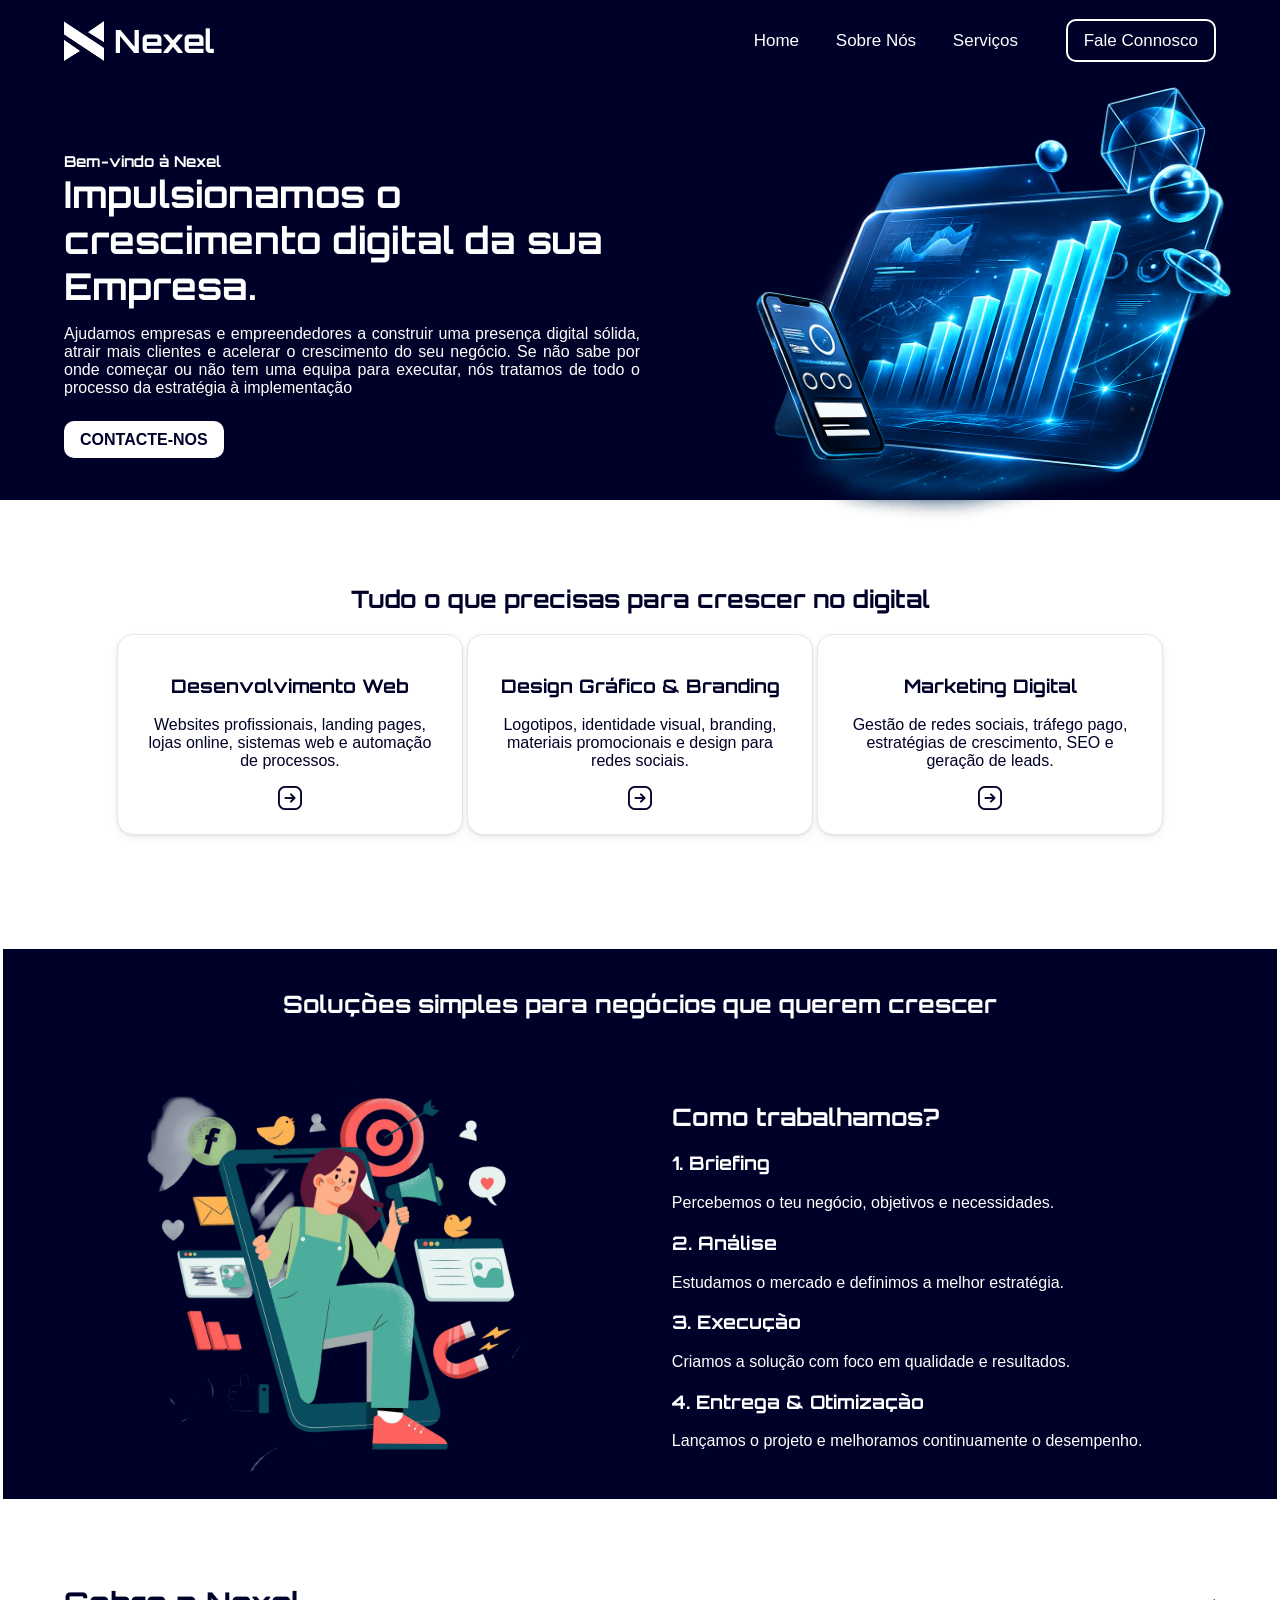
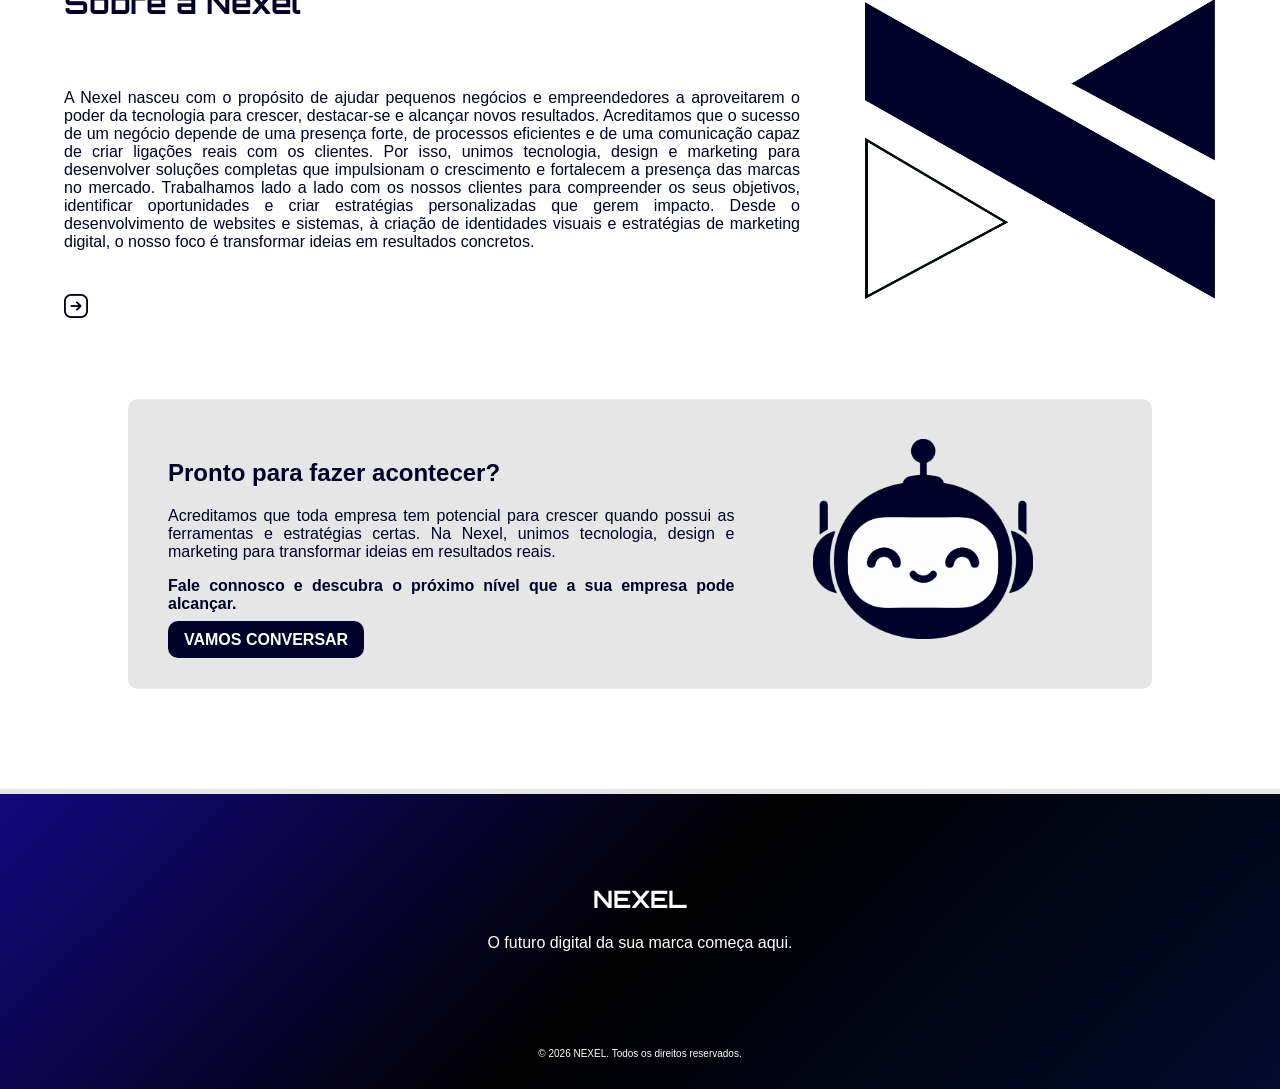
<file: index.html>
<!DOCTYPE html>
<html lang="en">

<head>
    <meta charset="UTF-8">
    <meta name="viewport" content="width=device-width, initial-scale=1.0">
    <meta name="Keywords" content="Design, Programacao, Txiiiii">
    <meta name="Author" content="Aurelio Jovov jr">
    <link rel="icon" href="./img/nexel 2.png" type="image/png">
    <link rel="stylesheet" href="css/estilo.css">
    <link rel="stylesheet" href="css/index_responsivo.css">
    <title>Nexel - Home</title>
</head>

<body>
    <navbar class="navbar">

        <div class="logo">
            <img src="img/nexel 2.png">
            <H1>Nexel</H1>
        </div>
        <div class="menu">
            <a href="./index.html">Home</a>
            <a href="./sobre.html">Sobre Nós</a>
            <a href="./services.html">Serviços</a>
            <a id="botao" target="_blank"
                href="https://wa.me/258879148260?text=Ol%C3%A1,%20equipa%20Nexel!%20%F0%9F%91%8B%20Acabei%20de%20visitar%20o%20vosso%20site%20e%20gostaria%20de%20saber%20mais%20sobre%20os%20servi%C3%A7os%20que%20oferecem.%20Podem%20ajudar-me%20a%20encontrar%20a%20melhor%20solu%C3%A7%C3%A3o%20para%20o%20meu%20projeto?%20Obrigado.">Fale
                Connosco</a>
        </div>
    </navbar>

    <header class="header">
        <div class="headline">
            <h2>Bem-vindo à Nexel</h2>
            <p class="txt">Impulsionamos o crescimento digital da sua Empresa.</p>
            <p style="text-align: justify;">Ajudamos empresas e empreendedores a construir uma presença digital sólida,
                atrair mais
                clientes e acelerar o crescimento do seu negócio. Se não sabe por onde começar ou não tem uma equipa
                para executar, nós tratamos de todo o processo da estratégia à implementação</p>
            <br>
            <a class="botao" target="_blank"
                href="https://wa.me/258879148260?text=Ol%C3%A1,%20equipa%20Nexel!%20%F0%9F%91%8B%20Acabei%20de%20visitar%20o%20vosso%20site%20e%20gostaria%20de%20saber%20mais%20sobre%20os%20servi%C3%A7os%20que%20oferecem.%20Podem%20ajudar-me%20a%20encontrar%20a%20melhor%20solu%C3%A7%C3%A3o%20para%20o%20meu%20projeto?%20Obrigado.">Contacte-nos</a>
        </div>

        <div class="img_headline">
            <img style="   height: 500px;
    width: 500px;" src="img/headlineimg.png">
        </div>
    </header>

    <section class="section">
        <div class="servicos">
            <h2>Tudo o que precisas para crescer no digital</h2>
            <div class="card">
                <h3>Desenvolvimento Web</h3>
                <p>Websites profissionais, landing pages, lojas online, sistemas web e automação de processos.</p>
                <a class="seta" href="./services.html"><img src="img/seta-direita.png"></a>
            </div>
            <div class="card">
                <h3>Design Gráfico & Branding</h3>
                <p>Logotipos, identidade visual, branding, materiais promocionais e design para redes sociais.</p>
                <a class="seta" href="./services.html"><img src="img/seta-direita.png"></a>
            </div>
            <div class="card">
                <h3>Marketing Digital</h3>
                <p> Gestão de redes sociais, tráfego pago, estratégias de crescimento, SEO e geração de leads.</p>
                <a class="seta" href="./services.html"><img src="img/seta-direita.png"> </a>
            </div>
        </div>
        <div class="titulo">
            <h2>Soluções simples para negócios que querem crescer</h2>
        </div>
    </section>

    <section class="processo">



        <div class="img_pro">
            <img style="height:400px; width:400px;"
                src="img/ilustracao-desenhada-a-mao-de-pessoas-com-smartphone-para-marketing.png">
        </div>
        <div class="info_pro">
            <h2>Como trabalhamos?</h2>

            <h3>1. Briefing </h3>
            <p>Percebemos o teu negócio, objetivos e necessidades.</p>
            <h3>2. Análise </h3>
            <p>Estudamos o mercado e definimos a melhor estratégia.</p>
            <h3>3. Execução </h3>
            <p>Criamos a solução com foco em qualidade e resultados.</p>
            <h3>4. Entrega & Otimização </h3>
            <p>Lançamos o projeto e melhoramos continuamente o desempenho.</p>
        </div>

    </section>

    <section class="sobre">
        <div class="sobre_txt">
            <h2 style="padding: 0;">Sobre a Nexel</h2>
            <p>A Nexel nasceu com o propósito de ajudar pequenos negócios e empreendedores a aproveitarem o poder da
                tecnologia para crescer, destacar-se e alcançar novos resultados.

                Acreditamos que o sucesso de um negócio depende de uma presença forte, de processos eficientes e de uma
                comunicação capaz de criar ligações reais com os clientes. Por isso, unimos tecnologia, design e
                marketing para desenvolver soluções completas que impulsionam o crescimento e fortalecem a presença das
                marcas no mercado.

                Trabalhamos lado a lado com os nossos clientes para compreender os seus objetivos, identificar
                oportunidades e criar estratégias personalizadas que gerem impacto. Desde o desenvolvimento de websites
                e sistemas, à criação de identidades visuais e estratégias de marketing digital, o nosso foco é
                transformar ideias em resultados concretos.</p>

            <a class="seta" href="./sobre.html"><img src="img/seta-direita.png"> </a>
        </div>
        <div class="sobre_logo">
            <img style="height: 300px; width: 350px;" src="img/nexel.png">
        </div>
    </section>

    <section class="Vamos">

        <div class="contacte_txt">
            <h2>Pronto para fazer acontecer?</h2>
            <p>Acreditamos que toda empresa tem potencial para crescer quando possui as ferramentas e estratégias
                certas. Na Nexel, unimos tecnologia, design e marketing para transformar ideias em resultados reais.</p>
            <strong>Fale connosco e descubra o próximo nível que a sua empresa pode alcançar.</strong>
            <br> <br>
            <a class="btn" target="_blank"
                href="https://wa.me/258879148260?text=Ol%C3%A1,%20equipa%20Nexel!%20%F0%9F%91%8B%20Acabei%20de%20visitar%20o%20vosso%20site%20e%20gostaria%20de%20saber%20mais%20sobre%20os%20servi%C3%A7os%20que%20oferecem.%20Podem%20ajudar-me%20a%20encontrar%20a%20melhor%20solu%C3%A7%C3%A3o%20para%20o%20meu%20projeto?%20Obrigado.">Vamos
                conversar</a>
        </div>
        <div class="contacte_img">
            <img style=" height: 200px;
    width: 220px;" src="img/robo.png">
        </div>

        </div>
    </section>


    <footer class="footer">
        <div class="rodape">
            <h2>NEXEL</h2>
            <P>O futuro digital da sua marca começa aqui.</P>
        </div>
        <p class="copy">© 2026 NEXEL. Todos os direitos reservados.</p>

    </footer>

</body>

</html>
</file>
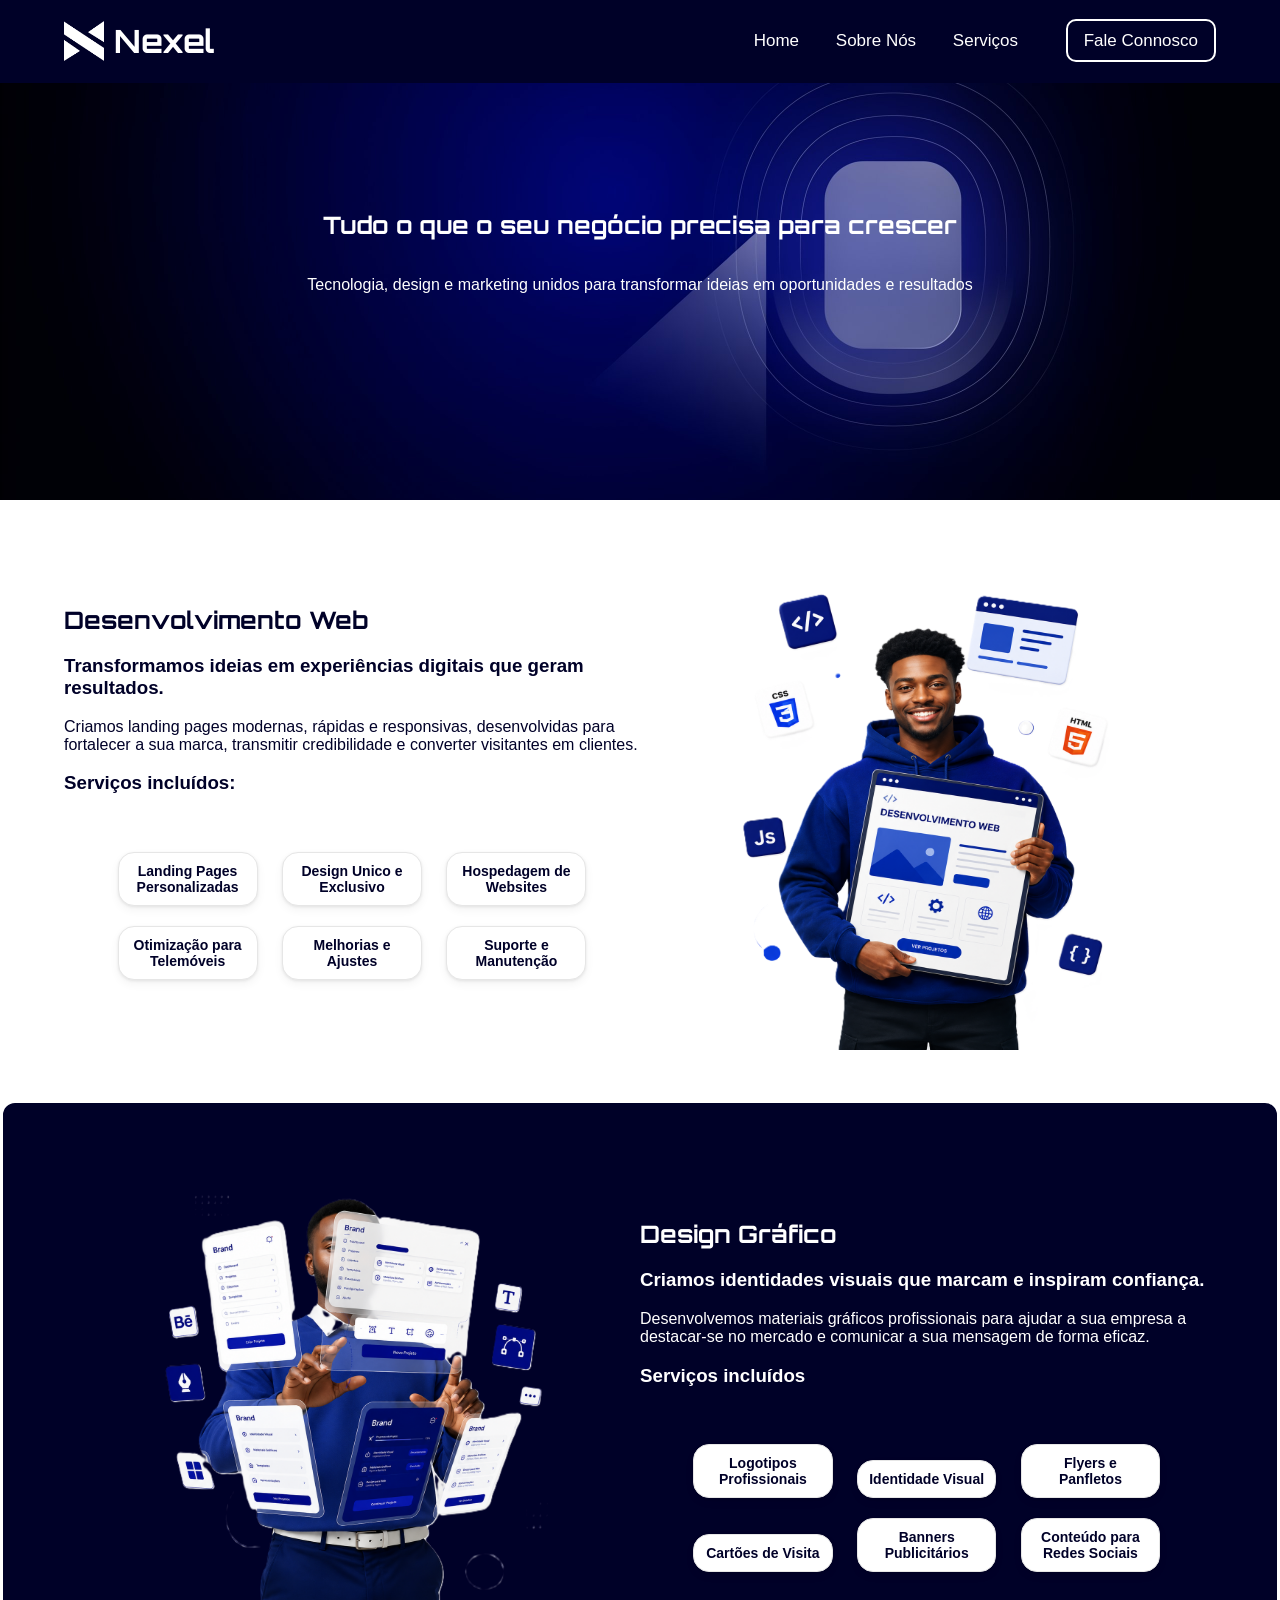
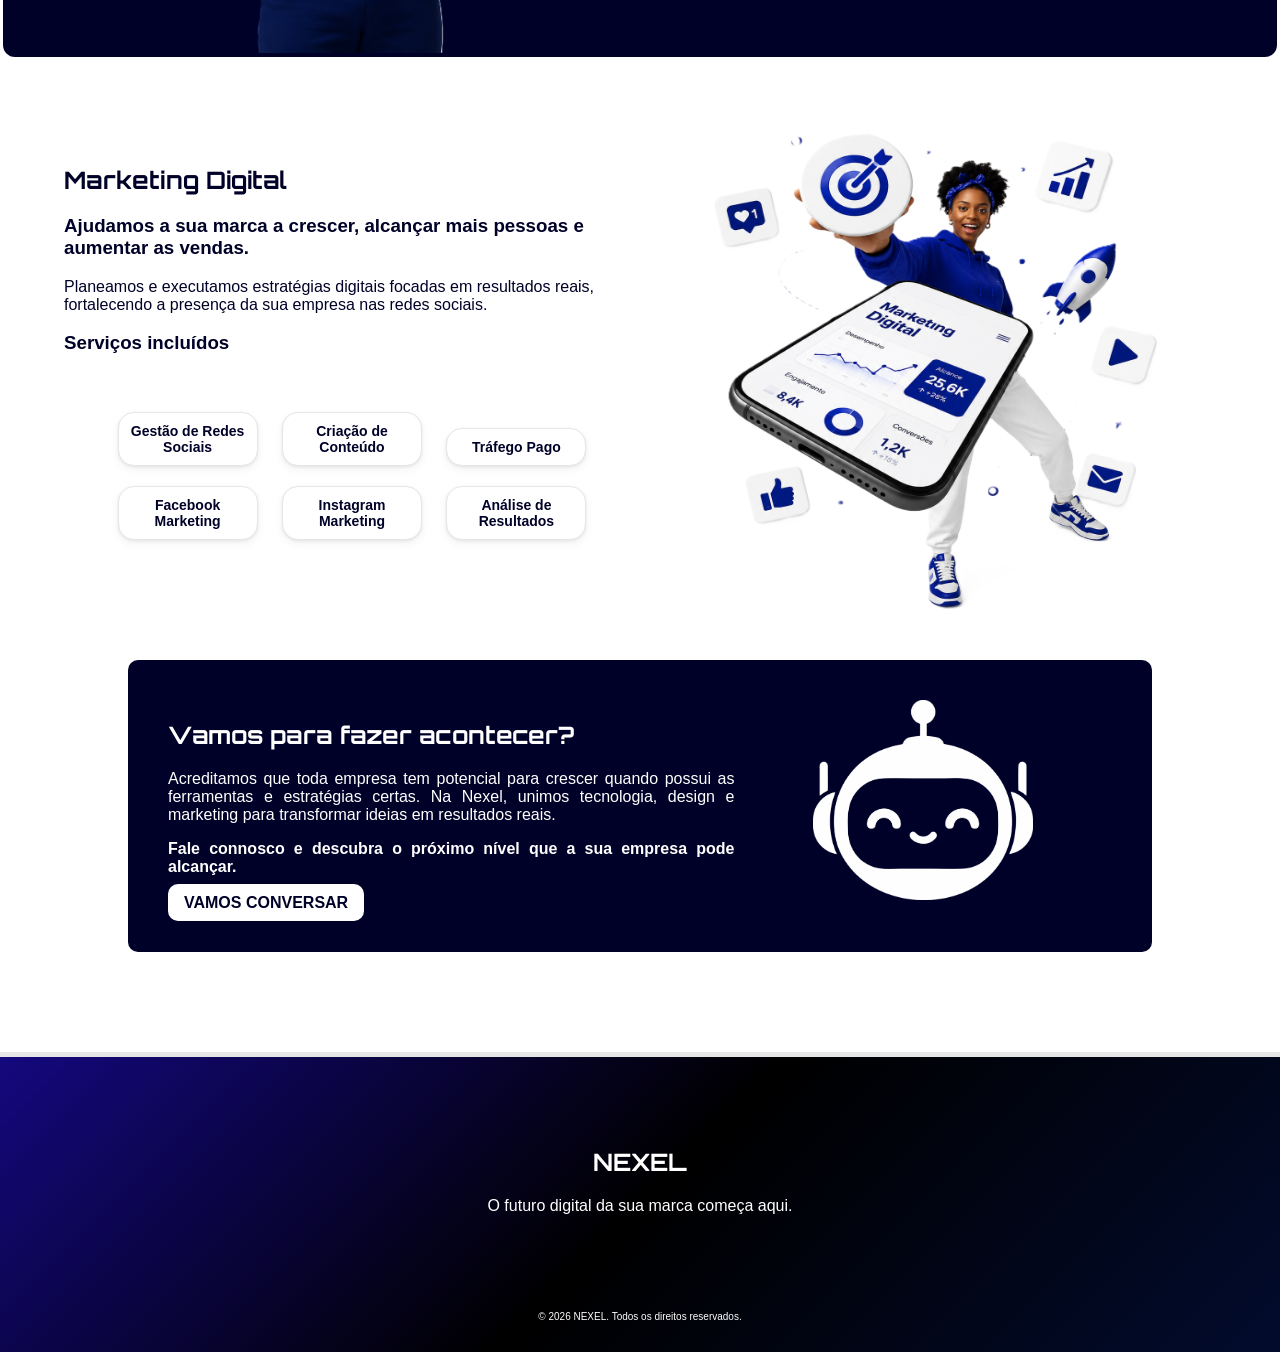
<file: services.html>
<!DOCTYPE html>
<html lang="en">

<head>
    <meta charset="UTF-8">
    <meta name="viewport" content="width=device-width, initial-scale=1.0">
    <meta name="Keywords" content="Design, Programacao, Txiiiii">
    <meta name="Author" content="Aurelio Jovo jr">
    <link rel="stylesheet" href="css/estilo_services.css">
    <link rel="stylesheet" href="css/services_responsivo.css">
    <link rel="icon" href="./img/nexel 2.png" type="image/png">
    <title>Nexel sobre-nos </title>
</head>

<body>
    <navbar class="navbar">

        <div class="logo">
            <img src="img/nexel 2.png">
            <H1>Nexel</H1>
        </div>
        <div class="menu">
            <a href="./index.html">Home</a>
            <a href="./sobre.html">Sobre Nós</a>
            <a href="./services.html">Serviços</a>
            <a id="botao" target="_blank"
                href="https://wa.me/258879148260?text=Ol%C3%A1,%20equipa%20Nexel!%20%F0%9F%91%8B%20Acabei%20de%20visitar%20o%20vosso%20site%20e%20gostaria%20de%20saber%20mais%20sobre%20os%20servi%C3%A7os%20que%20oferecem.%20Podem%20ajudar-me%20a%20encontrar%20a%20melhor%20solu%C3%A7%C3%A3o%20para%20o%20meu%20projeto?%20Obrigado.">Fale
                Connosco</a>
        </div>
    </navbar>

    <header class="header">
        <div class="headline">
            <h2>Tudo o que o seu negócio precisa para crescer</h2>
            <p>Tecnologia, design e marketing unidos para transformar ideias em oportunidades e resultados</p>
        </div>
    </header>

    <section class="devweb">
        <div class="txtweb">
            <h2> Desenvolvimento Web</h2>
            <h3>Transformamos ideias em experiências digitais que geram resultados.</h3>
            <p>Criamos landing pages modernas, rápidas e responsivas, desenvolvidas para fortalecer a sua marca,
                transmitir credibilidade e converter visitantes em clientes.</p>
            <h3>Serviços incluídos:</h3>

            <div class="servicos">
                <div class="card"> Landing Pages Personalizadas</div>
                <div class="card">Design Unico e Exclusivo
                </div>
                <div class="card"> Hospedagem de Websites</div>
                <div class="card"> Otimização para Telemóveis</div>
                <div class="card"> Melhorias e Ajustes </div>
                <div class="card"> Suporte e Manutenção</div>
            </div>
        </div>
        <div class="imgweb">
            <img style="height:500px; width:400px;" src="./img/img_devweb.png">
        </div>

    </section>

    <section class="design">
        <div class="imgdesign"> <img style="height:500px; width:400px;" src="./img/img_design.png">
        </div>
        <div class="txtdesign">
            <h2>Design Gráfico</h2>
            <h3>Criamos identidades visuais que marcam e inspiram confiança.</h3>
            <p>Desenvolvemos materiais gráficos profissionais para ajudar a sua empresa a destacar-se no mercado e
                comunicar a sua mensagem de forma eficaz.</p>
            <h3>Serviços incluídos</h3>
            <div class="servicos">
                <div class="card"> Logotipos Profissionais
                </div>
                <div class="card"> Identidade Visual </div>
                <div class="card"> Flyers e Panfletos</div>
                <div class="card"> Cartões de Visita</div>
                <div class="card"> Banners Publicitários</div>
                <div class="card"> Conteúdo para Redes Sociais</div>
            </div>
        </div>
        </div>


    </section>

    <section class="mkt">
        <div class="txtmkt">
            <h2>Marketing Digital</h2>
            <h3>Ajudamos a sua marca a crescer, alcançar mais pessoas e aumentar as vendas.</h3>
            <p>Planeamos e executamos estratégias digitais focadas em resultados reais, fortalecendo a presença da sua
                empresa nas redes sociais.</p>
            <h3>Serviços incluídos</h3>
            <div class="servicos">
                <div class="card"> Gestão de Redes Sociais
                </div>
                <div class="card"> Criação de Conteúdo</div>
                <div class="card"> Tráfego Pago</div>
                <div class="card"> Facebook Marketing</div>
                <div class="card"> Instagram Marketing</div>
                <div class="card"> Análise de Resultados</div>
            </div>
        </div>
        </div>
        <div class="imgmkt"><img style="height:600px; width:500px;" src="./img/img_mkt.png"></div>

    </section>

    <section class="Vamos">

        <div class="contacte_txt">
            <h2>Vamos para fazer acontecer?</h2>
            <p>Acreditamos que toda empresa tem potencial para crescer quando possui as ferramentas e estratégias
                certas. Na Nexel, unimos tecnologia, design e marketing para transformar ideias em resultados reais.</p>
            <strong>Fale connosco e descubra o próximo nível que a sua empresa pode alcançar.</strong>
            <br> <br>
            <a class="btn" target="_blank"
                href="https://wa.me/258879148260?text=Ol%C3%A1,%20equipa%20Nexel!%20%F0%9F%91%8B%20Acabei%20de%20visitar%20o%20vosso%20site%20e%20gostaria%20de%20saber%20mais%20sobre%20os%20servi%C3%A7os%20que%20oferecem.%20Podem%20ajudar-me%20a%20encontrar%20a%20melhor%20solu%C3%A7%C3%A3o%20para%20o%20meu%20projeto?%20Obrigado.">Vamos
                conversar</a>
        </div>
        <div class="contacte_img">
            <img style=" height: 200px;
    width: 220px;" src="img/robo white.png">
        </div>

        </div>
    </section>


    <footer class="footer">
        <div class="rodape">
            <h2>NEXEL</h2>
            <P>O futuro digital da sua marca começa aqui.</P>
        </div>
        <p class="copy">© 2026 NEXEL. Todos os direitos reservados.</p>

    </footer>

</body>

</html>
</file>
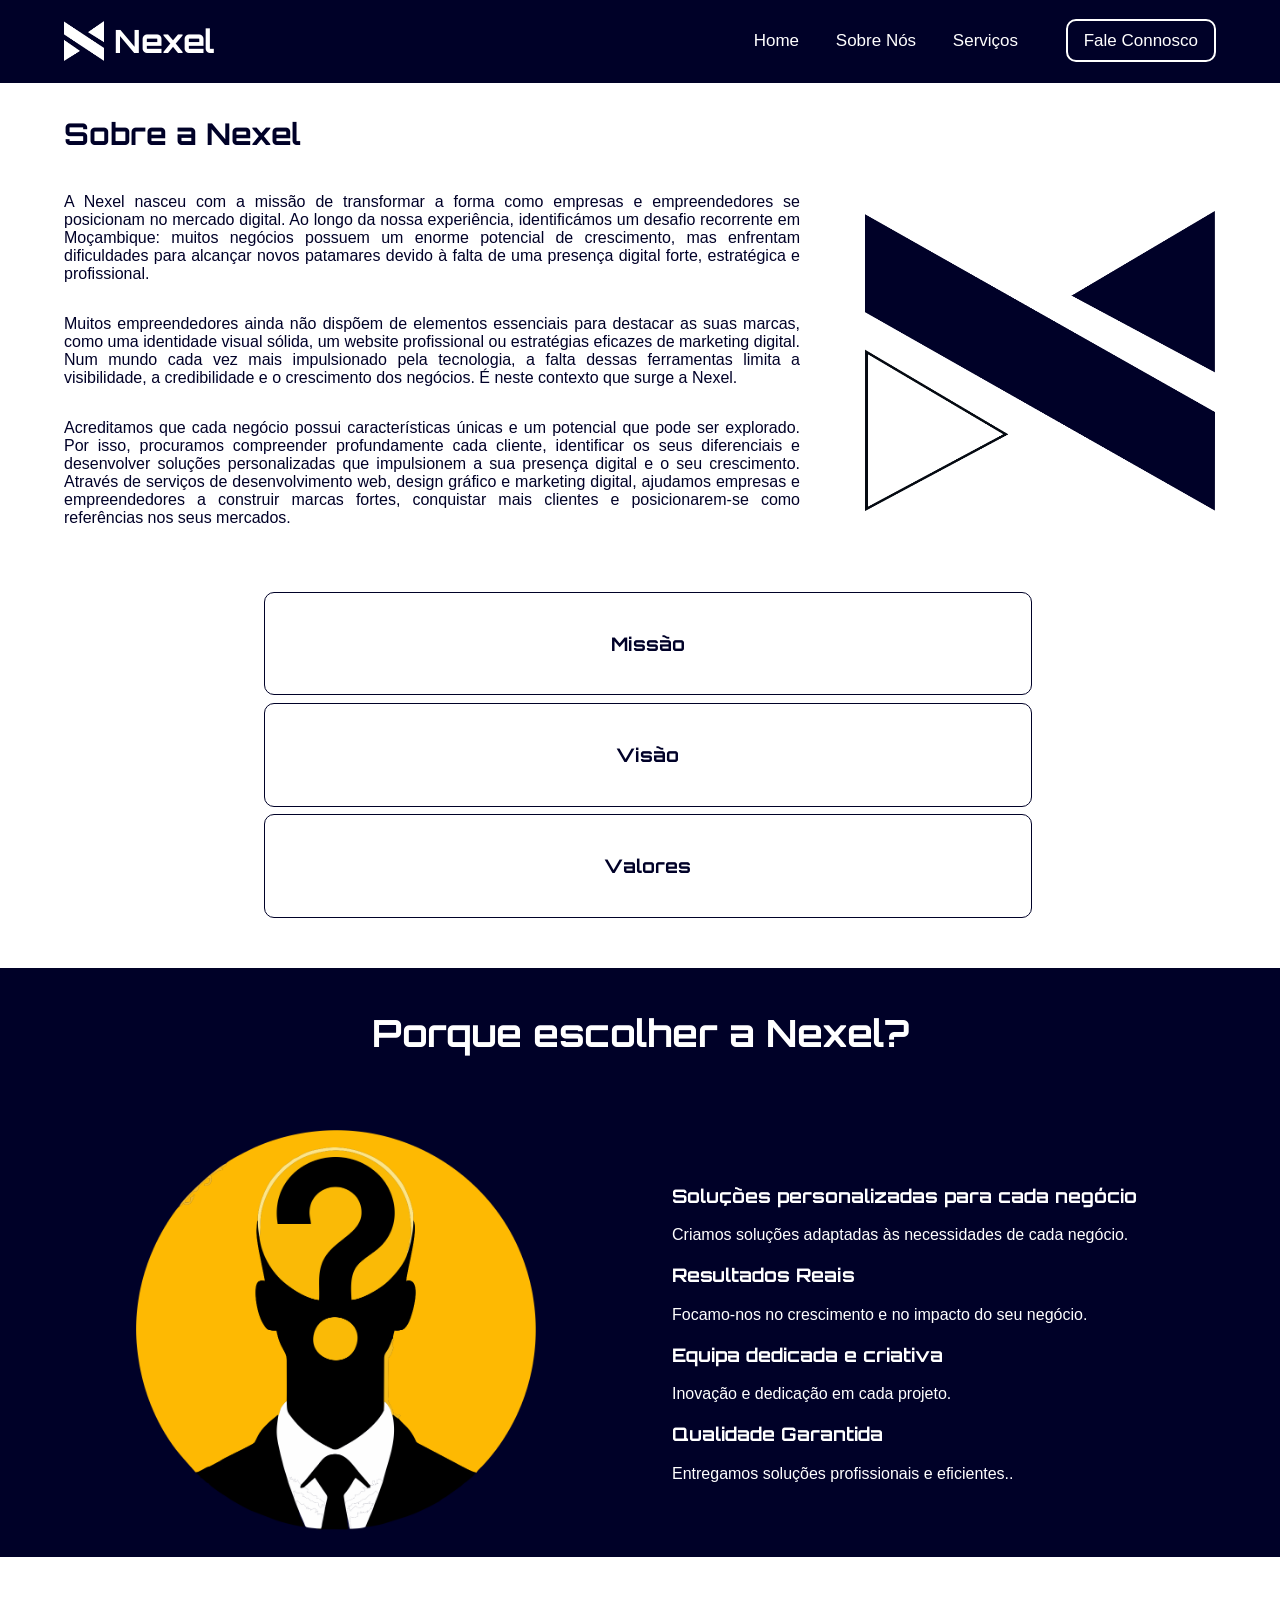
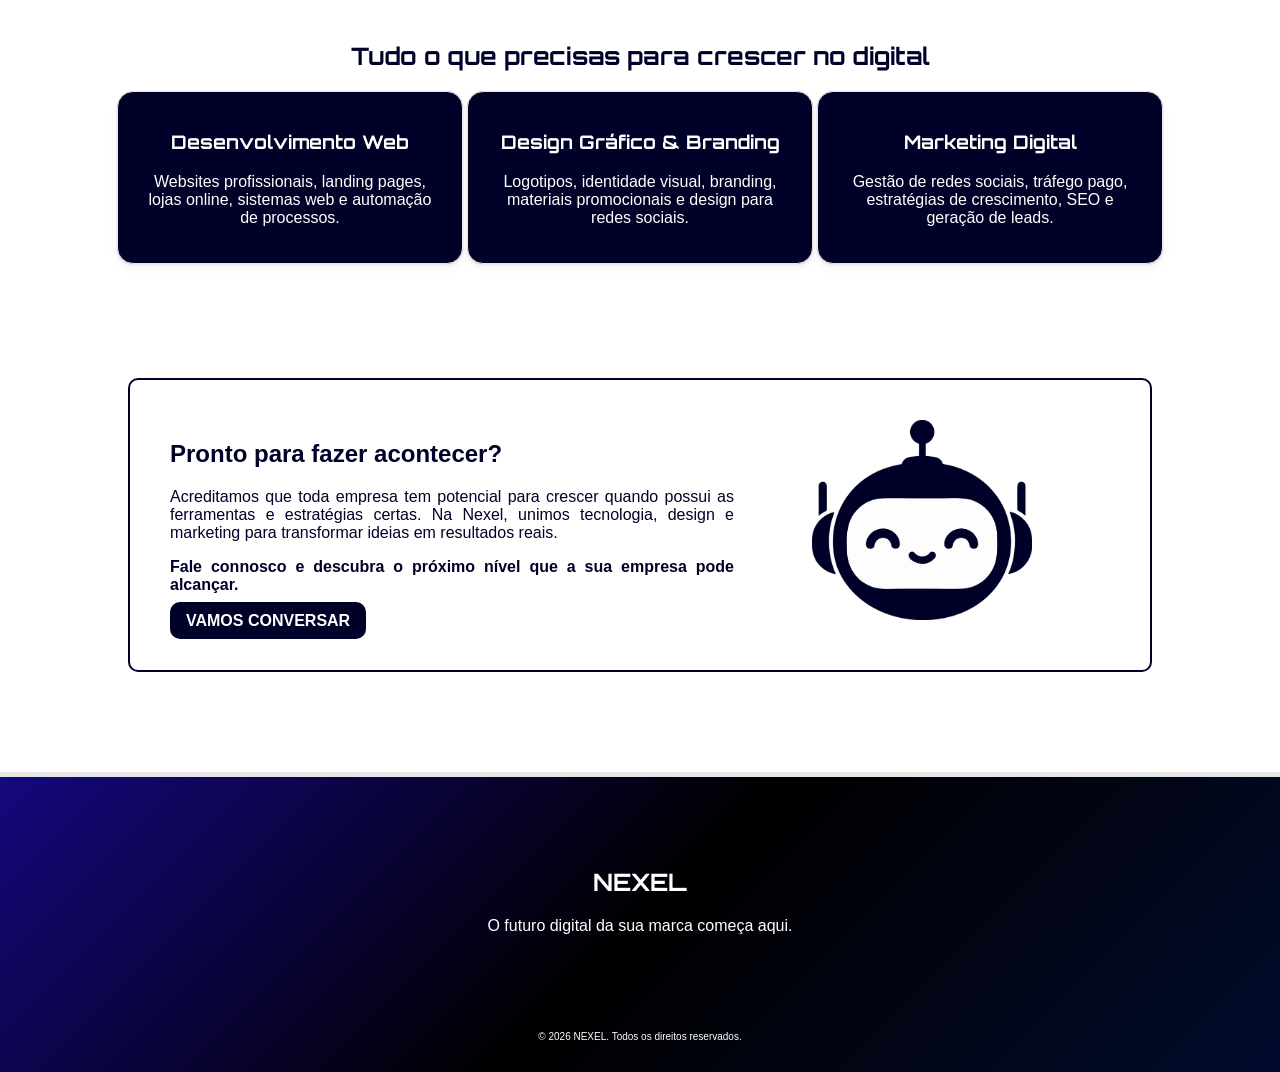
<file: sobre.html>
<!DOCTYPE html>
<html lang="en">

<head>
    <meta charset="UTF-8">
    <meta name="viewport" content="width=device-width, initial-scale=1.0">
    <meta name="Keywords" content="Design, Programacao, Txiiiii">
    <meta name="Author" content="Aurelio Jovo jr">
    <link rel="stylesheet" href="css/estilo_sobre.css">
    <link rel="stylesheet" href="css/sobre_responsivo.css">
    <link rel="icon" href="./img/nexel 2.png" type="image/png">
    <title>Nexel sobre-nos </title>
</head>

<body>
    <navbar class="navbar">

        <div class="logo">
            <img src="img/nexel 2.png">
            <H1>Nexel</H1>
        </div>
        <div class="menu">
            <a href="./index.html">Home</a>
            <a href="./sobre.html">Sobre Nós</a>
            <a href="./services.html">Serviços</a>
            <a id="botao" target="_blank"
                href="https://wa.me/258879148260?text=Ol%C3%A1,%20equipa%20Nexel!%20%F0%9F%91%8B%20Acabei%20de%20visitar%20o%20vosso%20site%20e%20gostaria%20de%20saber%20mais%20sobre%20os%20servi%C3%A7os%20que%20oferecem.%20Podem%20ajudar-me%20a%20encontrar%20a%20melhor%20solu%C3%A7%C3%A3o%20para%20o%20meu%20projeto?%20Obrigado.">Fale
                Connosco</a>
        </div>
    </navbar>



    <header class="sobre">
        <div class="sobre_txt">
            <h2 style="padding: 0;">Sobre a Nexel</h2>
            <p>A Nexel nasceu com a missão de transformar a forma como empresas e empreendedores se posicionam no
                mercado digital. Ao longo da nossa experiência, identificámos um desafio recorrente em Moçambique:
                muitos negócios possuem um enorme potencial de crescimento, mas enfrentam dificuldades para alcançar
                novos patamares devido à falta de uma presença digital forte, estratégica e profissional.</p>
            <p>Muitos empreendedores ainda não dispõem de elementos essenciais para destacar as suas marcas, como uma
                identidade visual sólida, um website profissional ou estratégias eficazes de marketing digital. Num
                mundo
                cada vez mais impulsionado pela tecnologia, a falta dessas ferramentas limita a visibilidade, a
                credibilidade e o crescimento dos negócios.

                É neste contexto que surge a Nexel.</p>
            <p>Acreditamos que cada negócio possui características únicas e um potencial que pode ser explorado. Por
                isso,
                procuramos compreender profundamente cada cliente, identificar os seus diferenciais e desenvolver
                soluções
                personalizadas que impulsionem a sua presença digital e o seu crescimento.

                Através de serviços de desenvolvimento web, design gráfico e marketing digital, ajudamos empresas e
                empreendedores a construir marcas fortes, conquistar mais clientes e posicionarem-se como referências
                nos
                seus mercados.</p>


        </div>
        <div class="sobre_logo">
            <img style="height: 300px; width: 350px;" src="img/nexel.png">
        </div>
    </header>

    <section class="valores">
        <div class="visao_valor">
            <div class="card">
                <div class="txtv">
                    <h3>Missão</h3>
                </div>
                <div class="txto">
                    <h3>Missão</h3>Capacitar empresas e empreendedores através de soluções digitais inovadoras,
                    fortalecendo a sua presença no mercado e impulsionando o seu crescimento por meio da tecnologia,
                    design e marketing.
                </div>
            </div>

            <div class="card">
                <div class="txtv">
                    <h3>Visão</h3>
                </div>
                <div class="txto">
                    <h3>Visão</h3>Ser uma empresa de referência em soluções digitais em Moçambique e África, reconhecida
                    pela inovação, excelência e impacto na transformação dos negócios.
                </div>
            </div>

            <div class="card">
                <div class="txtv">
                    <h3>Valores</h3>
                </div>
                <div class="txto">
                    <h3>Valores</h3>

                    <p>Inovação</p>
                    <p>Excelência</p>
                    <p>Criatividade</p>
                    <!-- <p>Qualidade</p> -->
                    <p>Compromisso</p>

                </div>
            </div>

        </div>


    </section>
    <div class="titulo">
        <h2>Porque escolher a Nexel?</h2>
    </div>

    <section class="processo">



        <div class="img_pro">
            <img style="height:400px; width:400px;" src="img/why.png">
        </div>
        <div class="info_pro">


            <h3>Soluções personalizadas para cada negócio </h3>
            <p>Criamos soluções adaptadas às necessidades de cada negócio.</p>
            <h3>Resultados Reais </h3>
            <p>Focamo-nos no crescimento e no impacto do seu negócio.</p>
            <h3>Equipa dedicada e criativa</h3>
            <p>Inovação e dedicação em cada projeto.</p>
            <h3>Qualidade Garantida </h3>
            <p>Entregamos soluções profissionais e eficientes..</p>
        </div>

    </section>

    <section class="section">
        <div class="servicos">
            <h2>Tudo o que precisas para crescer no digital</h2>
            <div class="cards">
                <h3>Desenvolvimento Web</h3>
                <p>Websites profissionais, landing pages, lojas online, sistemas web e automação de processos.</p>

            </div>
            <div class="cards">
                <h3>Design Gráfico & Branding</h3>
                <p>Logotipos, identidade visual, branding, materiais promocionais e design para redes sociais.</p>

            </div>
            <div class="cards">
                <h3>Marketing Digital</h3>
                <p> Gestão de redes sociais, tráfego pago, estratégias de crescimento, SEO e geração de leads.</p>

            </div>
        </div>

    </section>

    <section class="Vamos">

        <div class="contacte_txt">
            <h2>Pronto para fazer acontecer?</h2>
            <p>Acreditamos que toda empresa tem potencial para crescer quando possui as ferramentas e estratégias
                certas. Na Nexel, unimos tecnologia, design e marketing para transformar ideias em resultados reais.</p>
            <strong>Fale connosco e descubra o próximo nível que a sua empresa pode alcançar.</strong>
            <br> <br>
            <a class="btn" target="_blank"
                href="https://wa.me/258879148260?text=Ol%C3%A1,%20equipa%20Nexel!%20%F0%9F%91%8B%20Acabei%20de%20visitar%20o%20vosso%20site%20e%20gostaria%20de%20saber%20mais%20sobre%20os%20servi%C3%A7os%20que%20oferecem.%20Podem%20ajudar-me%20a%20encontrar%20a%20melhor%20solu%C3%A7%C3%A3o%20para%20o%20meu%20projeto?%20Obrigado.">Vamos
                conversar</a>
        </div>
        <div class="contacte_img">
            <img style=" height: 200px;
    width: 220px;" src="img/robo.png">
        </div>

        </div>
    </section>

    <footer class="footer">
        <div class="rodape">
            <h2>NEXEL</h2>
            <P>O futuro digital da sua marca começa aqui.</P>
        </div>
        <p class="copy">© 2026 NEXEL. Todos os direitos reservados.</p>

    </footer>
</body>

</html>
</file>
<file: css/estilo.css>
@import url('https://fonts.googleapis.com/css2?family=Google+Sans+Flex:opsz,wght@6..144,1..1000&family=Manrope:wght@200..800&family=Orbitron:wght@400..900&display=swap');

* {
    box-sizing: border-box;
}

body {
    margin: 0;
    font-family: "Google Sans Flex", sans-serif;
}

.navbar {
    display: flex;
    flex-flow: row wrap;
    background: #000128;
    /* justify-content: center; */
    align-items: center;
    position: fixed;
    width: 100%;
}

.logo {
    flex: 20%;
    display: flex;
    align-items: center;
    /* border: 1px solid goldenrod; */
    margin-left: 5%;

}

.logo img {
    width: 40px;
    height: 40px;
    margin-right: 10px;
}

.logo h1 {
    text-align: left;
    color: white;
    font-family: "Orbitron", sans-serif;
}

.menu {
    /* border: 1px solid red; */
    margin-right: 5%;
    text-align: right;
    flex: 70%;
    /* padding: 20px 16px; */
    font-size: 17px;

}

.menu a {
    color: white;
    text-decoration: none;
    padding: 10px 16px;
}

.menu a:hover {
    /* background: white; */
    border-top: 3px solid white;
    /* border-radius: 10px; */
    color: orangered;

}

#botao {
    background: #000128;
    color: white;
    border: 2px solid white;
    /* padding: 25px 15px; */

    /* border-top: none; */
    margin-left: 3%;
    border-radius: 10px;
}

#botao:hover {

    background: white;
    color: #000128;

}

.header {
    /* background: gray; */
    /* padding-top: 20px; */
    display: flex;
    flex-flow: row wrap;
    align-items: center;
    background: #000128;
    color: white;
    padding-top: 50px;
    height: 500px;


}

.headline {
    flex: 40%;
    margin-left: 5%;


}

.headline h2 {
    font-family: "Orbitron", sans-serif;
    font-size: 15px;
    margin: 0;
    padding: 0;
}



.txt {
    font-size: 37px;
    text-align: left;
    margin: 0;
    padding: 0;
    letter-spacing: 1%;
    font-weight: bold;
    font-family: "Orbitron", sans-serif;
}

.botao {
    text-transform: uppercase;
    font-weight: bold;
    background: white;
    color: #000128;
    text-decoration: none;
    padding: 10px 16px;
    border-radius: 10px;
    margin-top: 40px;
}

.botao:hover {
    background: #000128;
    border: 1px solid orangered;
    color: orangered;
    border-radius: 10px;
}


.img_headline {

    flex: 40%;
    display: flex;
    margin-left: 5%;
    margin-top: 0;
    /* border: 1px solid greenyellow; */
    align-items: center;
    justify-content: center;

}

.servicos {
    margin: 5%;
    display: inline-block;
    /* border: 1px solid brown; */
    text-align: center;
    color: #000128;
    padding-bottom: 50px;
}

.servicos h2 {
    font-family: "Orbitron", sans-serif;
}

.card {
    display: inline-block;
    width: 30%;
    padding: 20px;
    background: #ffffff;
    border: 1px solid #e6e6e6;
    border-radius: 16px;
    cursor: pointer;
    box-shadow: 0 4px 10px rgba(0, 0, 0, 0.05), 0 1px 3px rgba(0, 0, 0, 0.08);
    text-decoration: none;


}

.card:hover {
    transform: translateY(-10px);
    box-shadow:
        0 12px 25px rgba(0, 0, 0, 0.12),
        0 6px 10px rgba(0, 0, 0, 0.08);
}

.seta:hover {
    transform: translateY(-10px);
    box-shadow: 0 8px 20px rgba(0, 0, 0, 0.15);
}

.titulo {
    padding-top: 20px;
    padding-bottom: 10px;
    margin-bottom: 0;
    background: #000128;
    border-left: 3px solid white;
    border-right: 3px solid white;

    text-align: center;
    align-items: center;
    justify-content: center;
    color: white;
    font-family: "Orbitron", sans-serif;
}

.processo {
    /* padding-top: 5px; */
    margin-top: 0;
    display: flex;
    flex-flow: row wrap;
    background: #000128;
    border-left: 3px solid white;
    border-right: 3px solid white;
    height: 450px;
    align-items: center;
    justify-content: center;
    /* margin-top: 100px; */
    /* border: 2px solid blue; */
    color: white;


}


.img_pro {
    flex: 40%;
    /* margin-top: 10px; */
    margin-left: 5%;

    /* border: 1px solid greenyellow; */
    align-items: center;
    justify-content: center;
    text-align: center;
}

.info_pro {
    flex: 40%;
    display: block;
    margin-left: 5%;
    flex-flow: row wrap;
    margin-right: 5%;
    /* border: 1px solid red; */

}

.info_pro h2,
h3 {
    font-family: "Orbitron", sans-serif;
}


.sobre {
    margin-top: 50px;
    display: flex;
    flex-flow: row wrap;
    height: 400px;
}

.sobre_txt {
    display: flex;
    flex-flow: row wrap;
    flex: 50%;
    margin-left: 5%;
    /* border: 1px solid red; */
    color: #000128;
    text-align: justify;
    padding-top: 10px;
}


.sobre_txt h2 {
    font-family: "Orbitron", sans-serif;
    font-size: 30px;

}



.sobre_logo {
    display: flex;
    flex: 20%;
    margin-left: 5%;
    margin-right: 5%;
    align-items: center;
    justify-content: center;

}

.Vamos {
    margin-top: 50px;
    display: flex;
    flex-flow: row wrap;
    display: flex;
    background: #e6e6e6;
    margin-left: 10%;
    margin-right: 10%;
    border-radius: 10px;
    padding: 40px;
}

.contacte_txt {

    flex: 50%;
    flex-flow: row wrap;
    /* margin-left: 5%; */
    /* border: 1px solid red; */
    color: #000128;
    text-align: justify;
}

.btn {
    text-transform: uppercase;
    font-weight: bold;
    background: #000128;
    color: white;
    text-decoration: none;
    padding: 10px 16px;
    border-radius: 10px;
    margin-top: 40px;
}

.btn:hover {
    transform: translateY(-10px);
    background: #ffffff;
    color: #000128;
    border: 1px solid #000128;
}

.contacte_img {

    flex: 30%;
    align-items: center;
    justify-content: center;
    text-align: center;

}

footer {
    margin-top: 100px;
    height: 300px;
    background-image: linear-gradient(135deg, #14087e, #000000, #020b2d);
    color: white;
    text-align: center;
    border-top: 5px solid #e6e6e6;
}

.rodape {
    padding: 70px;
}

.rodape h2 {
    font-family: "Orbitron", sans-serif;
}

.copy {
    font-size: 10px;
}
</file>
<file: css/index_responsivo.css>
@media screen and (max-width:1000px) {
    .navbar {
        position: relative
    }

    .logo {
        display: flex;
        justify-content: center;
        align-items: center;
        margin: 0;
        margin-top: 40px;
        padding-bottom: 0px;
        text-align: center;
    }

    .menu {
        flex: 100%;
        justify-content: center;
        align-items: center;
        text-align: center;
        margin: 0px;

    }

    .menu a {
        text-transform: uppercase;
        font-weight: bold;
        background: #000128;
        color: white;
        border-bottom: 2px solid white;
        text-decoration: none;

        /* border-radius: 10px; */
        margin-top: 40px;
    }

    #botao {
        display: none;
    }

    .header {
        padding-top: 0px;
        margin-top: 0px;
    }

    .headline {
        flex: 100%;
        margin: 5%;
        text-align: center;

    }

    .headline h2 {
        font-size: 20px;
    }

    .img_headline {
        display: none;
    }

    .card {
        width: 100%;
        margin-top: 10px;
    }

    .titulo {
        display: none;

    }

    .processo {
        height: 520px;
        border-radius: 15px;

    }

    .img_pro {
        display: none;
    }

    .info_pro {
        text-decoration: none;
        text-align: center;
        padding-top: 0px;
        margin-top: 0px;
    }

    .sobre {
        margin-right: 5%;

        padding-bottom: 20px;
        margin-bottom: 250px;


    }

    .sobre_txt h2 {

        font-size: 30px;

    }

    .sobre_logo {
        display: none;
    }

    .vamos {
        margin-top: 20%;
    }

    .contacte_txt {
        text-align: center;
    }

    .contacte_img {
        display: none;
    }





}

@media screen and (max-width:1000px) {}
</file>
<file: css/estilo_services.css>
@import url('https://fonts.googleapis.com/css2?family=Google+Sans+Flex:opsz,wght@6..144,1..1000&family=Manrope:wght@200..800&family=Orbitron:wght@400..900&display=swap');

* {
    box-sizing: border-box;
}

body {
    margin: 0;
    font-family: "Google Sans Flex", sans-serif;
    color: #000128;
}


.navbar {
    display: flex;
    flex-flow: row wrap;
    background: #000128;
    /* justify-content: center; */
    align-items: center;
    position: fixed;
    width: 100%;
}

.logo {
    flex: 20%;
    display: flex;
    align-items: center;
    /* border: 1px solid goldenrod; */
    margin-left: 5%;

}

.logo img {
    width: 40px;
    height: 40px;
    margin-right: 10px;
}

.logo h1 {
    text-align: left;
    color: white;
    font-family: "Orbitron", sans-serif;
}

.menu {
    /* border: 1px solid red; */
    margin-right: 5%;
    text-align: right;
    flex: 70%;
    /* padding: 20px 16px; */
    font-size: 17px;

}

.menu a {
    color: white;
    text-decoration: none;
    padding: 10px 16px;
}

.menu a:hover {
    /* background: white; */
    border-top: 3px solid white;
    /* border-radius: 10px; */
    color: orangered;

}

#botao {
    background: #000128;
    color: white;
    border: 2px solid white;
    /* padding: 25px 15px; */

    /* border-top: none; */
    margin-left: 3%;
    border-radius: 10px;
}

#botao:hover {

    background: white;
    color: #000128;

}


header {
    background-image: url(../img/services_headline.jpg);
    background-repeat: no-repeat;
    background-position: center;
    background-size: cover;
    height: 500px;
    padding-top: 0px;
}

.headline {
    display: flex;
    flex-flow: column;
    /* flex-flow: row wrap; */
    justify-content: center;
    align-items: center;
    color: white;
    height: 100%;

}

.headline h2 {
    font-family: "Orbitron", sans-serif;
}

section h2 {
    font-family: "Orbitron", sans-serif;
    font-weight: bolder;
}

.devweb {
    display: flex;
    flex-flow: row wrap;
    align-items: center;
    justify-content: center;
    margin-top: 50px;
    height: 500px;

}


.txtweb {
    flex: 40%;
    margin-left: 5%;


}

.servicos {
    margin: 5%;
    display: inline-block;
    text-align: center;

}


.card {
    display: inline-block;
    width: 27%;
    margin: 10px;
    padding: 10px;
    background: #ffffff;
    border: 1px solid #e6e6e6;
    border-radius: 16px;
    cursor: pointer;
    box-shadow: 0 4px 10px rgba(0, 0, 0, 0.05), 0 1px 3px rgba(0, 0, 0, 0.08);
    text-decoration: none;
    font-weight: bold;
    font-size: 14px;
    color: #000128;

}

.card:hover {
    transform: translateY(-5px);
    box-shadow:
        0 12px 25px rgba(0, 0, 0, 0.12),
        0 6px 10px rgba(0, 0, 0, 0.08);
}

.imgweb {
    flex: 40%;
    margin-right: 5%;
    text-align: center;

}


/* _______________________________________________________________________________ */
.design {
    display: flex;
    flex-flow: row wrap;
    align-items: center;
    justify-content: center;
    margin-top: 50px;
    padding-top: 50px;
    border: 3px solid;
    border-radius: 15px;
    background: #000128;
    color: white;

}


.txtdesign {
    flex: 40%;
    margin-right: 5%;


}

.servicos {
    margin: 5%;
    display: inline-block;
    text-align: center;

}

.imgdesign {
    flex: 40%;
    margin-left: 5%;
    text-align: center;

}

/* ________________________________________________________________ */

.mkt {
    display: flex;
    flex-flow: row wrap;
    align-items: center;
    justify-content: center;
    margin-top: 0px;
    margin-bottom: 100px;
    height: 500px;


}


.txtmkt {
    flex: 40%;
    margin-left: 5%;


}

.imgmkt {
    flex: 40%;
    margin-right: 5%;
    text-align: center;

}


.Vamos {
    margin-top: 50px;
    display: flex;
    flex-flow: row wrap;
    display: flex;
    background: #000128;
    margin-left: 10%;
    margin-right: 10%;
    border-radius: 10px;
    padding: 40px;
}

.contacte_txt {

    flex: 50%;
    flex-flow: row wrap;
    /* margin-left: 5%; */
    /* border: 1px solid red; */
    color: white;
    text-align: justify;
}

.btn {
    text-transform: uppercase;
    font-weight: bold;
    background: white;
    color: #000128;
    text-decoration: none;
    padding: 10px 16px;
    border-radius: 10px;
    margin-top: 40px;
}

.btn:hover {
    transform: translateY(-10px);
    background: #000128;
    color: orangered;
    border: 1px solid orangered;
}

.contacte_img {

    flex: 30%;
    align-items: center;
    justify-content: center;
    text-align: center;

}

footer {
    margin-top: 100px;
    height: 300px;
    background-image: linear-gradient(135deg, #14087e, #000000, #020b2d);
    color: white;
    text-align: center;
    border-top: 5px solid #e6e6e6;
}

.rodape {
    padding: 70px;
}

.rodape h2 {
    font-family: "Orbitron", sans-serif;
}

.copy {
    font-size: 10px;
}
</file>
<file: css/services_responsivo.css>
@media screen and (max-width:1000px) {
    .navbar {
        position: relative
    }

    .logo {
        display: flex;
        justify-content: center;
        align-items: center;
        margin: 0;
        margin-top: 40px;
        padding-bottom: 0px;
        text-align: center;
    }

    .menu {
        flex: 100%;
        justify-content: center;
        align-items: center;
        text-align: center;
        margin: 10px;
        padding-bottom: 20px;

    }

    .menu a {
        text-transform: uppercase;
        font-weight: bold;
        background: #000128;
        color: white;
        border-bottom: 2px solid white;
        text-decoration: none;


        margin-top: 40px;
    }

    #botao {
        display: none;
    }

    header {
        background-image: none;

        height: 5%;
    }

    .headline {
        color: #000128;
        text-align: center;

        background: #000128;
        margin: 5%;
        color: white;
        padding: 20px;
        border-radius: 15px;
    }

    .headline h2 {
        font-size: 18px;
        margin: 0;
    }

    section {
        text-align: center;
    }

    .servicos {
        margin: 0px;
    }

    .card {
        display: inline-block;
        width: 30%;


        background: #ffffff;
        border: 1px solid #e6e6e6;
        border-radius: 16px;
        font-weight: bold;
        font-size: 12px;

    }


    .imgweb {
        display: none;
    }

    .txtweb {
        display: inline-block;
    }

    .imgdesign {
        display: none;

    }

    .txtdesign {
        padding-top: 0px;
        padding-bottom: 30px;
        margin-left: 5%;
        margin-right: 5%;
    }

    .mkt {
        margin-bottom: 0px;
    }

    .imgmkt {
        display: none;
    }

    .vamos {
        margin-top: 20%;
    }

    .contacte_txt {
        text-align: center;
    }

    .contacte_img {
        display: none;
    }


}
</file>
<file: css/estilo_sobre.css>
@import url('https://fonts.googleapis.com/css2?family=Google+Sans+Flex:opsz,wght@6..144,1..1000&family=Manrope:wght@200..800&family=Orbitron:wght@400..900&display=swap');

* {
    box-sizing: border-box;
}

body {
    margin: 0;
    font-family: "Google Sans Flex", sans-serif;
}


.navbar {
    display: flex;
    flex-flow: row wrap;
    background: #000128;
    /* justify-content: center; */
    align-items: center;
    position: fixed;
    width: 100%;
}

.logo {
    flex: 20%;
    display: flex;
    align-items: center;
    /* border: 1px solid goldenrod; */
    margin-left: 5%;

}

.logo img {
    width: 40px;
    height: 40px;
    margin-right: 10px;
}

.logo h1 {
    text-align: left;
    color: white;
    font-family: "Orbitron", sans-serif;
}

.menu {
    /* border: 1px solid red; */
    margin-right: 5%;
    text-align: right;
    flex: 70%;
    /* padding: 20px 16px; */
    font-size: 17px;

}

.menu a {
    color: white;
    text-decoration: none;
    padding: 10px 16px;
}

.menu a:hover {
    /* background: white; */
    border-top: 3px solid white;
    /* border-radius: 10px; */
    color: orangered;

}

#botao {
    background: #000128;
    color: white;
    border: 2px solid white;
    /* padding: 25px 15px; */

    /* border-top: none; */
    margin-left: 3%;
    border-radius: 10px;
}

#botao:hover {

    background: white;
    color: #000128;

}

header {
    margin-top: 0px;
    display: flex;
    flex-flow: row wrap;
    height: 400px;
}

.sobre_txt {
    margin-top: 80px;
    display: flex;
    flex-flow: row wrap;
    flex: 50%;
    margin-left: 5%;
    /* border: 1px solid red; */
    color: #000128;
    text-align: justify;
    padding-top: 10px;
}


.sobre_txt h2 {
    font-family: "Orbitron", sans-serif;
    font-size: 30px;

}



.sobre_logo {
    margin-top: 180px;
    display: flex;
    flex: 20%;
    margin-left: 5%;
    margin-right: 5%;
    align-items: center;
    justify-content: center;

}

.valores {
    display: block;
    margin-left: 20%;
    margin-right: 20%;
    margin-top: 15%;
    align-items: center;
    justify-content: center;
    text-align: center;
    color: #000128;


}

.card {

    display: block;
    padding: 20px;
    width: 100%;
    margin: 1%;
    border: 1px solid #000128;
    border-radius: 10px;
    text-align: center;
    cursor: pointer;
}

.txto {
    display: none;
}

.card:hover {
    background: #000128;
    color: white;
}

.card:hover .txtv {
    display: none;
}

.card:hover .txto {
    display: block;
}

.titulo {
    background: #000128;
    text-align: center;
    color: white;
    font-size: 25px;
    padding-bottom: 20px;
    padding-top: 10px;
    margin-top: 50px;
    font-weight: bold;
    font-family: "Orbitron", sans-serif;

}



.processo {


    display: flex;
    flex-flow: row wrap;
    background: #000128;
    height: 450px;
    align-items: center;
    justify-content: center;
    color: white;



}



.img_pro {
    flex: 40%;
    /* margin-top: 10px; */
    margin-left: 5%;

    /* border: 1px solid greenyellow; */
    align-items: center;
    justify-content: center;
    text-align: center;
}

.info_pro {
    flex: 40%;
    display: block;
    margin-left: 5%;
    flex-flow: row wrap;
    margin-right: 5%;
    /* border: 1px solid red; */

}

.info_pro h2,
h3 {
    font-family: "Orbitron", sans-serif;
}


.servicos {
    margin: 5%;
    display: inline-block;
    /* border: 1px solid brown; */
    text-align: center;
    color: #000128;
    padding-bottom: 50px;
}

.servicos h2 {
    font-family: "Orbitron", sans-serif;
}

.cards {
    display: inline-block;
    width: 30%;
    padding: 20px;
    color: white;
    background: #000128;
    border: 1px solid #e6e6e6;
    border-radius: 16px;
    cursor: pointer;
    box-shadow: 0 4px 10px rgba(0, 0, 0, 0.05), 0 1px 3px rgba(0, 0, 0, 0.08);
    text-decoration: none;


}

.cards:hover {
    transform: translateY(-10px);
    box-shadow:
        0 12px 25px rgba(0, 0, 0, 0.12),
        0 6px 10px rgba(0, 0, 0, 0.08);
}

.seta:hover {
    transform: translateY(-10px);
    box-shadow: 0 8px 20px rgba(0, 0, 0, 0.15);
}


.Vamos {
    /* margin-top: 50px; */
    display: flex;
    flex-flow: row wrap;
    display: flex;
    /* background: #e6e6e6; */
    border: 2px solid #000128;
    margin-left: 10%;
    margin-right: 10%;
    border-radius: 10px;
    padding: 40px;
}

.contacte_txt {

    flex: 50%;
    flex-flow: row wrap;
    /* margin-left: 5%; */
    /* border: 1px solid red; */
    color: #000128;
    text-align: justify;
}

.btn {
    text-transform: uppercase;
    font-weight: bold;
    background: #000128;
    color: white;
    text-decoration: none;
    padding: 10px 16px;
    border-radius: 10px;
    margin-top: 40px;
}

.btn:hover {
    transform: translateY(-10px);
    background: #ffffff;
    color: #000128;
    border: 1px solid #000128;
}

.contacte_img {

    flex: 30%;
    align-items: center;
    justify-content: center;
    text-align: center;

}


footer {
    margin-top: 100px;
    height: 300px;
    background-image: linear-gradient(135deg, #14087e, #000000, #020b2d);
    color: white;
    text-align: center;
    border-top: 5px solid #e6e6e6;
}

.rodape {
    padding: 70px;
}

.rodape h2 {
    font-family: "Orbitron", sans-serif;
}

.copy {
    font-size: 10px;
}
</file>
<file: css/sobre_responsivo.css>
@media screen and (max-width:1000px) {
    .navbar {
        position: relative
    }

    .logo {
        display: flex;
        justify-content: center;
        align-items: center;
        margin: 0;
        margin-top: 40px;
        padding-bottom: 0px;
        text-align: center;
    }

    .menu {
        flex: 100%;
        justify-content: center;
        align-items: center;
        text-align: center;
        margin: 10px;
        padding-bottom: 20px;

    }

    .menu a {
        text-transform: uppercase;
        font-weight: bold;
        background: #000128;
        color: white;
        border-bottom: 2px solid white;
        text-decoration: none;


        margin-top: 40px;
    }

    #botao {
        display: none;
    }

    .sobre {
        height: 800px;
    }

    .sobre_txt {
        margin-top: 10px;
        margin-right: 5%;

    }

    .sobre_logo {
        display: none;
    }

    .valores {
        margin-left: 10%;
        margin-right: 10%;
    }

    .card {
        background: #000128;
        color: white;


    }

    .txtv {
        display: none;
    }

    .txto {
        display: block;
    }

    .titulo {
        font-size: 15px;
        margin-bottom: 0px;
    }

    .img_pro {
        display: none;
    }

    .processo {
        margin-bottom: 20px;
    }

    .processo h2 {
        font-size: 10px;
    }

    .info_pro {
        text-align: center;
    }

    .titulo,
    .processo {
        border-left: 3px solid white;
        border-right: 3px solid white;

    }

    .processo {
        margin-bottom: 50px;
    }

    .servicos {
        display: none;
    }

    .vamos {
        margin-top: 100px;
    }

    .contacte_txt {
        text-align: center;
    }

    .contacte_img {
        display: none;
    }


}
</file>
